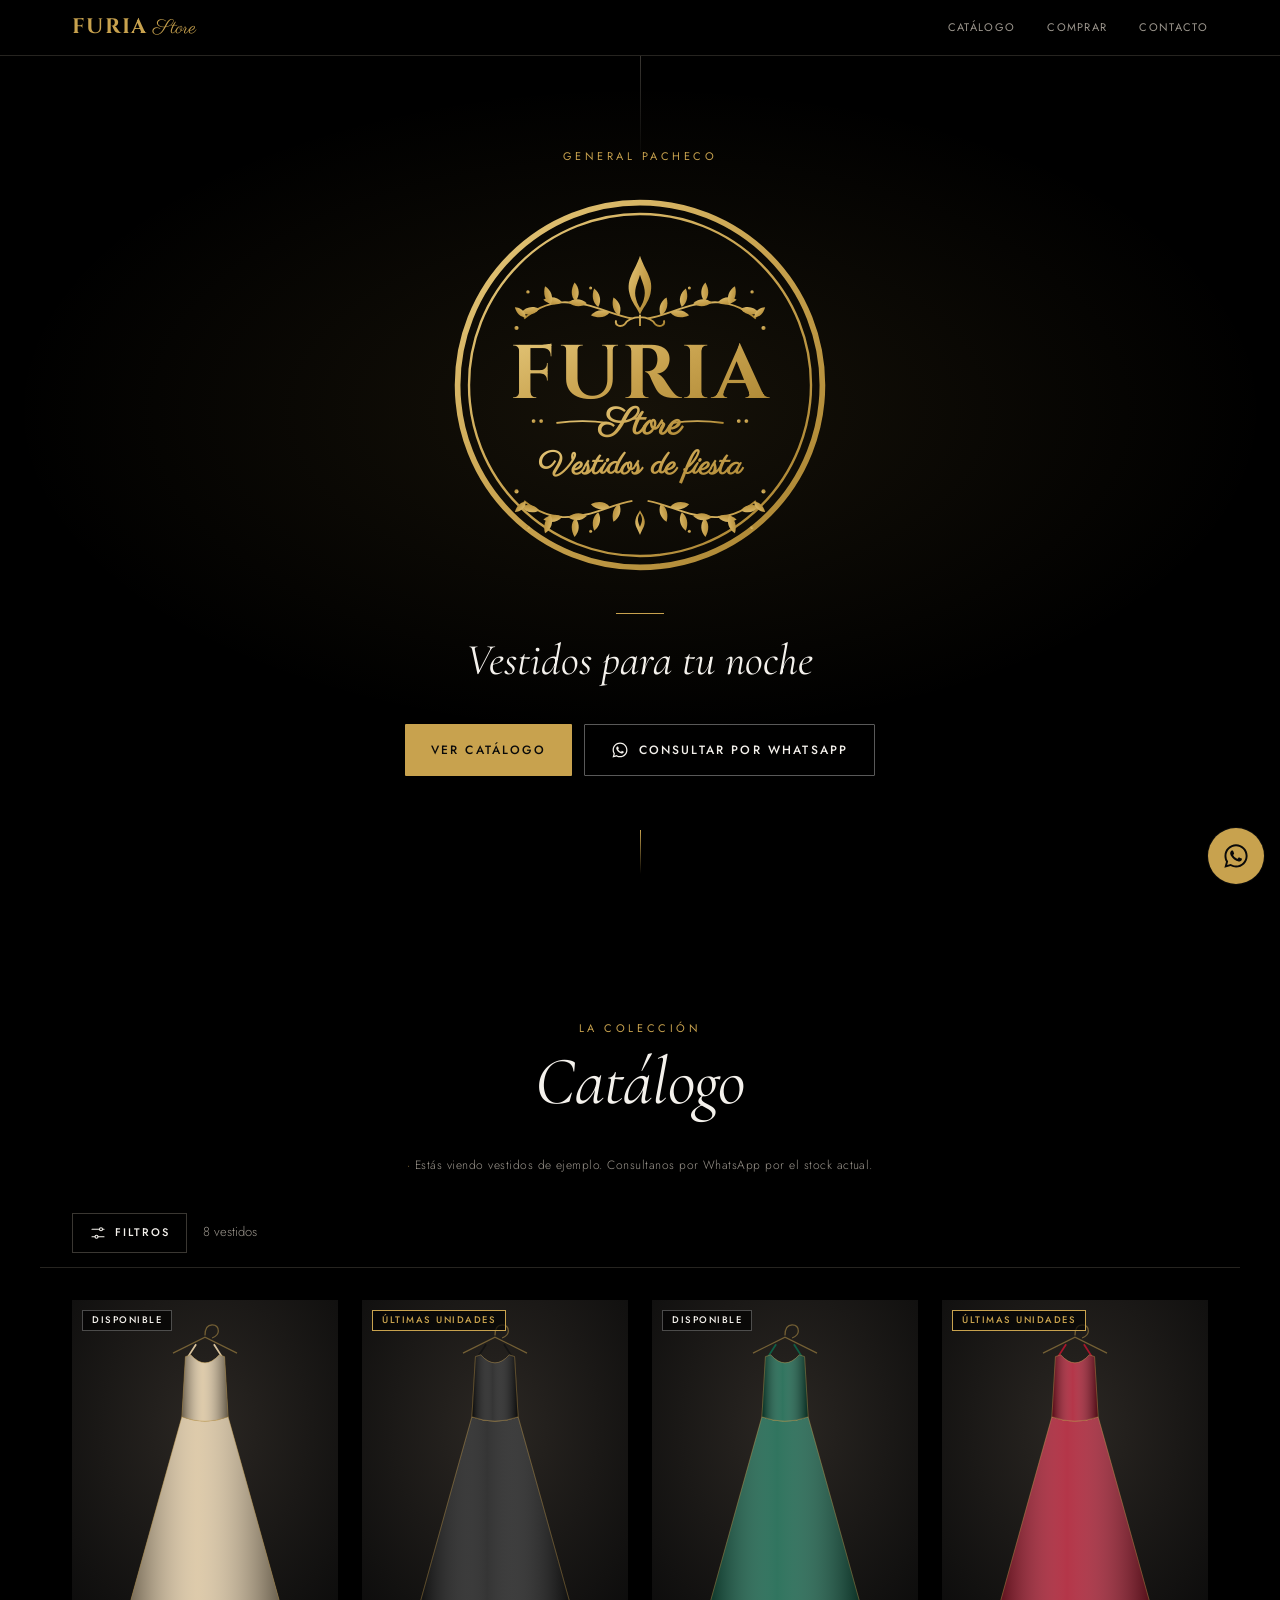
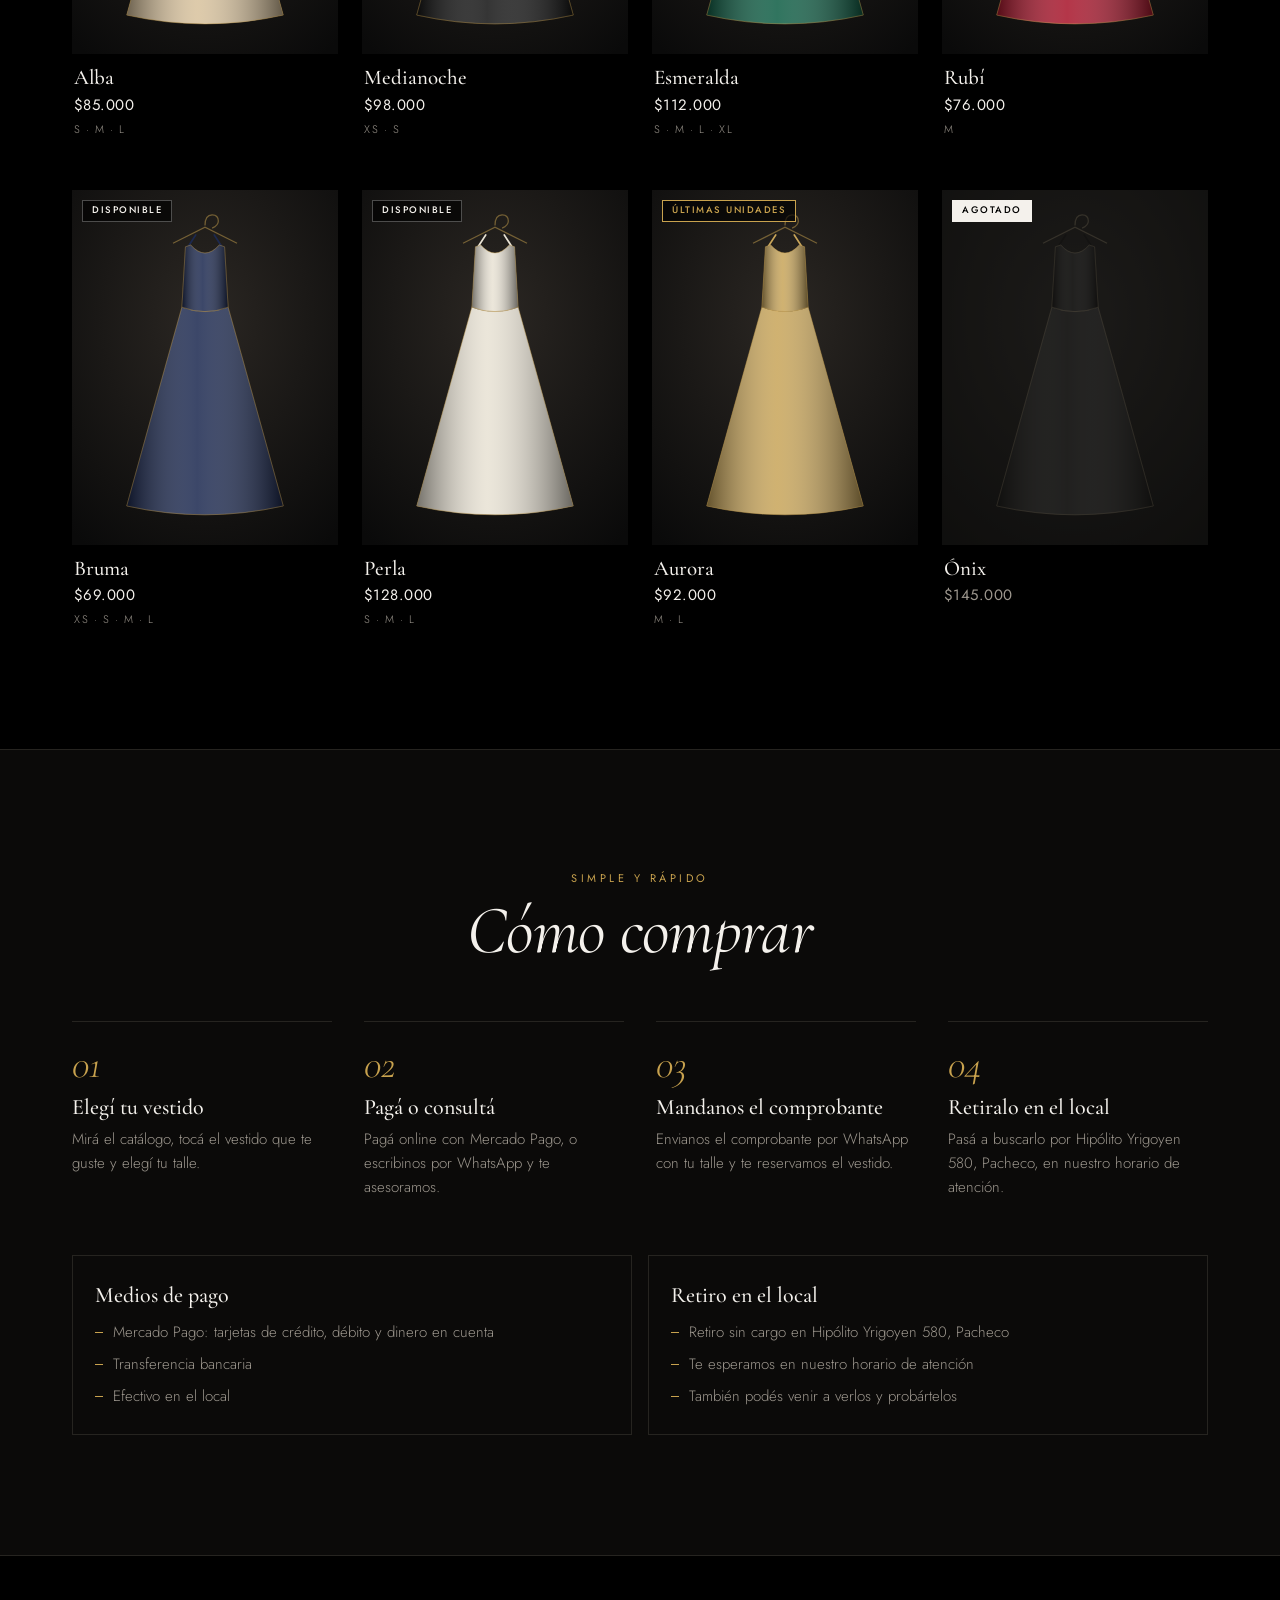
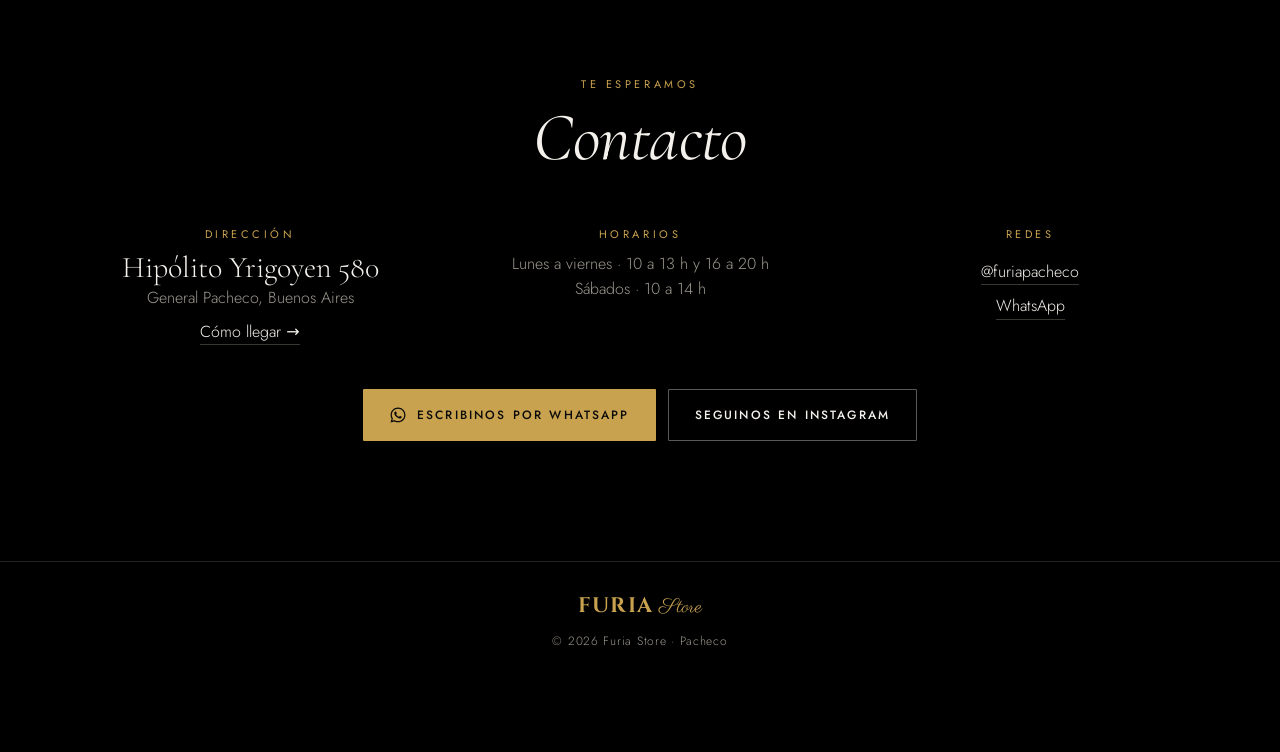
<file: index.html>
<!doctype html>
<html lang="es-AR">
<head>
  <meta charset="utf-8">
  <meta name="viewport" content="width=device-width, initial-scale=1, viewport-fit=cover">
  <title>Furia Store · Vestidos de fiesta en Pacheco</title>
  <meta name="description" content="Furia Store: vestidos de fiesta elegantes en General Pacheco. Hipólito Yrigoyen 580. Comprá online con Mercado Pago o consultanos por WhatsApp.">
  <meta name="theme-color" content="#000000">
  <meta property="og:title" content="Furia Store · Vestidos para tu noche">
  <meta property="og:description" content="Vestidos de fiesta elegantes en Pacheco. Mirá el catálogo con precios y stock actualizado.">
  <meta property="og:type" content="website">
  <link rel="icon" href="data:image/svg+xml,%3Csvg xmlns='http://www.w3.org/2000/svg' viewBox='0 0 64 64'%3E%3Crect width='64' height='64' fill='%23000'/%3E%3Ccircle cx='32' cy='32' r='27' fill='none' stroke='%23c8a24e' stroke-width='3'/%3E%3Ctext x='32' y='44' font-family='Georgia,serif' font-weight='700' font-size='34' fill='%23c8a24e' text-anchor='middle'%3EF%3C/text%3E%3C/svg%3E">
  <link rel="preconnect" href="https://fonts.googleapis.com">
  <link rel="preconnect" href="https://fonts.gstatic.com" crossorigin>
  <link href="https://fonts.googleapis.com/css2?family=Cinzel:wght@600;700&family=Parisienne&family=Cormorant+Garamond:ital,wght@0,400;0,500;1,400;1,500&family=Jost:wght@300;400;500&display=swap" rel="stylesheet">
  <link rel="stylesheet" href="css/styles.css">
</head>
<body>

  <!-- ===== Barra superior ===== -->
  <header class="topbar">
    <div class="container topbar-inner">
      <a href="#inicio" class="brand" aria-label="Furia Store, inicio">
        <span class="brand-furia">FURIA</span><span class="brand-store">Store</span>
      </a>
      <nav class="nav" aria-label="Secciones">
        <a href="#catalogo">Catálogo</a>
        <a href="#como-comprar">Comprar</a>
        <a href="#contacto">Contacto</a>
      </nav>
    </div>
  </header>

  <main>
    <!-- ===== 1. Inicio ===== -->
    <section id="inicio" class="hero">
      <div class="hero-inner">
        <p class="eyebrow">General Pacheco</p>
        <!-- Logo (emblema dorado) dibujado en SVG. Si tenés el logo en archivo
             (PNG o SVG con fondo transparente), subilo como logo.png y reemplazá
             este bloque por: <h1><img src="logo.png" alt="Furia Store" class="emblem"></h1> -->
        <h1 class="emblem-wrap">
          <svg class="emblem" viewBox="0 0 400 400" role="img" aria-label="Furia Store, vestidos de fiesta">
            <defs>
              <linearGradient id="gold" x1="0" y1="0" x2="1" y2="1">
                <stop offset="0" stop-color="#e6c97c"/>
                <stop offset=".5" stop-color="#c8a24e"/>
                <stop offset="1" stop-color="#a8822f"/>
              </linearGradient>
              <path id="leaf" d="M0 0 C4 -7 12 -9 19 -6 C14 0 7 3 0 0 Z"/>
              <path id="flame" d="M200 64 C195 80 185 88 189 104 C191 113 197 119 200 126 C203 119 209 113 211 104 C215 88 205 80 200 64 Z M200 84 C197 94 193 100 196 110 C197 114 199 117 200 119 C201 117 203 114 204 110 C207 100 203 94 200 84 Z"/>
              <g id="sprig">
                <path d="M208 130 C232 126 252 112 282 113 C300 114 312 122 322 130" fill="none" stroke="url(#gold)" stroke-width="2"/>
                <use href="#leaf" transform="translate(222 127) rotate(-55)"/>
                <use href="#leaf" transform="translate(232 124) rotate(25)"/>
                <use href="#leaf" transform="translate(244 118) rotate(-60)"/>
                <use href="#leaf" transform="translate(256 114) rotate(15)"/>
                <use href="#leaf" transform="translate(268 112) rotate(-70)"/>
                <use href="#leaf" transform="translate(282 113) rotate(10)"/>
                <use href="#leaf" transform="translate(294 115) rotate(-55)"/>
                <use href="#leaf" transform="translate(306 120) rotate(30)"/>
                <use href="#leaf" transform="translate(320 129) rotate(-25) scale(.8)"/>
                <circle cx="330" cy="140" r="2.2"/><circle cx="318" cy="102" r="1.8"/><circle cx="252" cy="98" r="1.6"/>
              </g>
            </defs>
            <g fill="url(#gold)">
              <circle cx="200" cy="200" r="192" fill="none" stroke="url(#gold)" stroke-width="6"/>
              <circle cx="200" cy="200" r="180" fill="none" stroke="url(#gold)" stroke-width="2.5"/>
              <!-- adorno superior -->
              <use href="#flame" fill-rule="evenodd"/>
              <path d="M184 136 C190 126 210 126 216 136 M184 136 c-5 4 -11 1 -9 -4 M216 136 c5 4 11 1 9 -4 M200 126 V138" fill="none" stroke="url(#gold)" stroke-width="2"/>
              <use href="#sprig"/>
              <use href="#sprig" transform="translate(400 0) scale(-1 1)"/>
              <!-- texto -->
              <text class="emblem-furia" x="200" y="214" text-anchor="middle">FURIA</text>
              <path d="M112 240 Q140 236 166 240 M234 240 Q260 236 288 240" fill="none" stroke="url(#gold)" stroke-width="2"/>
              <text class="emblem-store" x="200" y="252" text-anchor="middle">Store</text>
              <text class="emblem-sub" x="200" y="294" text-anchor="middle">Vestidos de fiesta</text>
              <circle cx="88" cy="238" r="2"/><circle cx="96" cy="238" r="2"/><circle cx="304" cy="238" r="2"/><circle cx="312" cy="238" r="2"/>
              <!-- adorno inferior -->
              <use href="#sprig" transform="translate(0 452) scale(1 -1)"/>
              <use href="#sprig" transform="translate(400 452) scale(-1 -1)"/>
              <use href="#flame" fill-rule="evenodd" transform="translate(200 358) scale(.42 -.42) translate(-200 -64)"/>
            </g>
          </svg>
        </h1>
        <span class="hero-rule" aria-hidden="true"></span>
        <p class="tagline">Vestidos para tu noche</p>
        <div class="hero-actions">
          <a href="#catalogo" class="btn btn-accent">Ver catálogo</a>
          <a data-wa class="btn btn-ghost">
            <svg class="ico" viewBox="0 0 24 24" aria-hidden="true"><use href="#ico-wa"/></svg>
            Consultar por WhatsApp
          </a>
        </div>
      </div>
      <a href="#catalogo" class="hero-scroll" aria-label="Bajar al catálogo"></a>
    </section>

    <!-- ===== 2. Catálogo ===== -->
    <section id="catalogo" class="section">
      <div class="container">
        <header class="section-head">
          <p class="eyebrow">La colección</p>
          <h2>Catálogo</h2>
        </header>

        <p id="notice" class="notice" hidden></p>

        <div class="toolbar">
          <button id="filtersOpen" class="toolbar-btn" type="button" aria-haspopup="dialog">
            <svg class="ico" viewBox="0 0 24 24" aria-hidden="true"><path d="M4 7h10M18 7h2M4 17h4M12 17h8" /><circle cx="16" cy="7" r="2"/><circle cx="10" cy="17" r="2"/></svg>
            Filtros <span id="filtersBadge" class="toolbar-badge" hidden></span>
          </button>
          <span id="resultCount" class="toolbar-count" aria-live="polite"></span>
          <button id="filtersClearInline" class="toolbar-clear" type="button" hidden>Limpiar</button>
        </div>

        <div id="grid" class="grid" aria-busy="true">
          <div class="card card--skeleton"></div><div class="card card--skeleton"></div>
          <div class="card card--skeleton"></div><div class="card card--skeleton"></div>
        </div>
        <div id="empty" class="empty" hidden></div>
      </div>
    </section>

    <!-- ===== 3. Cómo comprar ===== -->
    <section id="como-comprar" class="section section--alt">
      <div class="container">
        <header class="section-head">
          <p class="eyebrow">Simple y rápido</p>
          <h2>Cómo comprar</h2>
        </header>

        <ol class="steps">
          <li>
            <span class="step-num">01</span>
            <h3>Elegí tu vestido</h3>
            <p>Mirá el catálogo, tocá el vestido que te guste y elegí tu talle.</p>
          </li>
          <li>
            <span class="step-num">02</span>
            <h3>Pagá o consultá</h3>
            <p>Pagá online con Mercado Pago, o escribinos por WhatsApp y te asesoramos.</p>
          </li>
          <li>
            <span class="step-num">03</span>
            <h3>Mandanos el comprobante</h3>
            <p>Envianos el comprobante por WhatsApp con tu talle y te reservamos el vestido.</p>
          </li>
          <li>
            <span class="step-num">04</span>
            <h3>Retiralo en el local</h3>
            <p>Pasá a buscarlo por Hipólito Yrigoyen 580, Pacheco, en nuestro horario de atención.</p>
          </li>
        </ol>

        <div class="info-grid">
          <div class="info-card">
            <h3>Medios de pago</h3>
            <ul>
              <li>Mercado Pago: tarjetas de crédito, débito y dinero en cuenta</li>
              <li>Transferencia bancaria</li>
              <li>Efectivo en el local</li>
            </ul>
          </div>
          <div class="info-card">
            <h3>Retiro en el local</h3>
            <ul>
              <li>Retiro sin cargo en Hipólito Yrigoyen 580, Pacheco</li>
              <li>Te esperamos en nuestro horario de atención</li>
              <li>También podés venir a verlos y probártelos</li>
            </ul>
          </div>
        </div>
      </div>
    </section>

    <!-- ===== 4. Contacto ===== -->
    <section id="contacto" class="section">
      <div class="container contact">
        <header class="section-head">
          <p class="eyebrow">Te esperamos</p>
          <h2>Contacto</h2>
        </header>

        <div class="contact-grid">
          <div class="contact-item">
            <h3>Dirección</h3>
            <p class="contact-big">Hipólito Yrigoyen 580</p>
            <p>General Pacheco, Buenos Aires</p>
            <a class="link" target="_blank" rel="noopener"
               href="https://www.google.com/maps/search/?api=1&query=Hip%C3%B3lito+Yrigoyen+580+General+Pacheco">Cómo llegar →</a>
          </div>
          <div class="contact-item">
            <h3>Horarios</h3>
            <!-- Cambiá los horarios acá -->
            <p>Lunes a viernes · 10 a 13 h y 16 a 20 h</p>
            <p>Sábados · 10 a 14 h</p>
          </div>
          <div class="contact-item">
            <h3>Redes</h3>
            <p><a class="link" data-ig target="_blank" rel="noopener"><span data-ig-text></span></a></p>
            <p><a class="link" data-wa>WhatsApp</a></p>
          </div>
        </div>

        <div class="contact-actions">
          <a data-wa class="btn btn-accent">
            <svg class="ico" viewBox="0 0 24 24" aria-hidden="true"><use href="#ico-wa"/></svg>
            Escribinos por WhatsApp
          </a>
          <a data-ig class="btn btn-ghost" target="_blank" rel="noopener">Seguinos en Instagram</a>
        </div>
      </div>
    </section>
  </main>

  <footer class="footer">
    <div class="container footer-inner">
      <span class="brand" aria-hidden="true">
        <span class="brand-furia">FURIA</span><span class="brand-store">Store</span>
      </span>
      <p>© <span id="year"></span> Furia Store · Pacheco</p>
    </div>
  </footer>

  <!-- Botón flotante de WhatsApp -->
  <a data-wa class="wa-float" aria-label="Consultar por WhatsApp">
    <svg viewBox="0 0 24 24" aria-hidden="true"><use href="#ico-wa"/></svg>
  </a>

  <!-- Detalle del vestido -->
  <dialog id="detail" class="detail" aria-label="Detalle del vestido">
    <button class="detail-close" type="button" aria-label="Cerrar">
      <svg viewBox="0 0 24 24" aria-hidden="true"><path d="M6 6l12 12M18 6L6 18"/></svg>
    </button>
    <div class="detail-scroll" id="detailBody"></div>
  </dialog>

  <!-- Panel de filtros -->
  <dialog id="filters" class="sheet" aria-labelledby="filtersTitle">
    <div class="sheet-head">
      <h2 id="filtersTitle">Filtros</h2>
      <button class="sheet-x" type="button" data-close aria-label="Cerrar filtros">
        <svg viewBox="0 0 24 24" aria-hidden="true"><path d="M6 6l12 12M18 6L6 18"/></svg>
      </button>
    </div>
    <div class="sheet-body">
      <fieldset class="fgroup" id="fTallesGrupo">
        <legend>Talle</legend>
        <div id="fTalles" class="chips"></div>
      </fieldset>
      <fieldset class="fgroup">
        <legend>Color</legend>
        <div id="fColores" class="chips"></div>
      </fieldset>
      <fieldset class="fgroup">
        <legend>Precio</legend>
        <div class="price-range">
          <label><span>Desde</span><input id="fMin" type="number" inputmode="numeric" min="0" step="1000" placeholder="$"></label>
          <span class="price-sep">—</span>
          <label><span>Hasta</span><input id="fMax" type="number" inputmode="numeric" min="0" step="1000" placeholder="$"></label>
        </div>
      </fieldset>
    </div>
    <div class="sheet-foot">
      <button id="filtersClear" class="btn btn-ghost" type="button">Limpiar</button>
      <button id="filtersApply" class="btn btn-accent" type="button" data-close>Ver vestidos</button>
    </div>
  </dialog>

  <!-- Íconos -->
  <svg width="0" height="0" style="position:absolute" aria-hidden="true">
    <symbol id="ico-wa" viewBox="0 0 24 24">
      <path fill="currentColor" stroke="none" d="M12.04 2C6.58 2 2.13 6.45 2.13 11.91c0 1.75.46 3.45 1.32 4.95L2.05 22l5.25-1.38a9.9 9.9 0 0 0 4.74 1.21c5.46 0 9.91-4.45 9.91-9.91C21.95 6.45 17.5 2 12.04 2Zm0 18.15c-1.48 0-2.93-.4-4.2-1.15l-.3-.18-3.12.82.83-3.04-.2-.31a8.2 8.2 0 0 1-1.26-4.38c0-4.54 3.7-8.24 8.25-8.24 4.54 0 8.24 3.7 8.24 8.24 0 4.55-3.7 8.24-8.24 8.24Zm4.52-6.16c-.25-.12-1.47-.72-1.69-.81-.23-.08-.39-.12-.56.13-.16.25-.64.81-.79.97-.14.17-.29.19-.54.06-.25-.12-1.05-.39-1.99-1.23-.74-.66-1.23-1.47-1.38-1.72-.14-.25-.01-.38.11-.51.11-.11.25-.29.37-.43.13-.15.17-.25.25-.42.08-.17.04-.31-.02-.43-.06-.13-.56-1.34-.76-1.84-.2-.48-.41-.42-.56-.43h-.48c-.17 0-.43.06-.66.31-.22.25-.86.85-.86 2.07 0 1.22.89 2.4 1.01 2.56.12.17 1.75 2.67 4.23 3.74.59.26 1.05.41 1.41.52.59.19 1.13.16 1.56.1.48-.07 1.47-.6 1.67-1.18.21-.58.21-1.07.14-1.18-.06-.1-.22-.16-.47-.28Z"/>
    </symbol>
  </svg>

  <script src="js/app.js"></script>
</body>
</html>
</file>
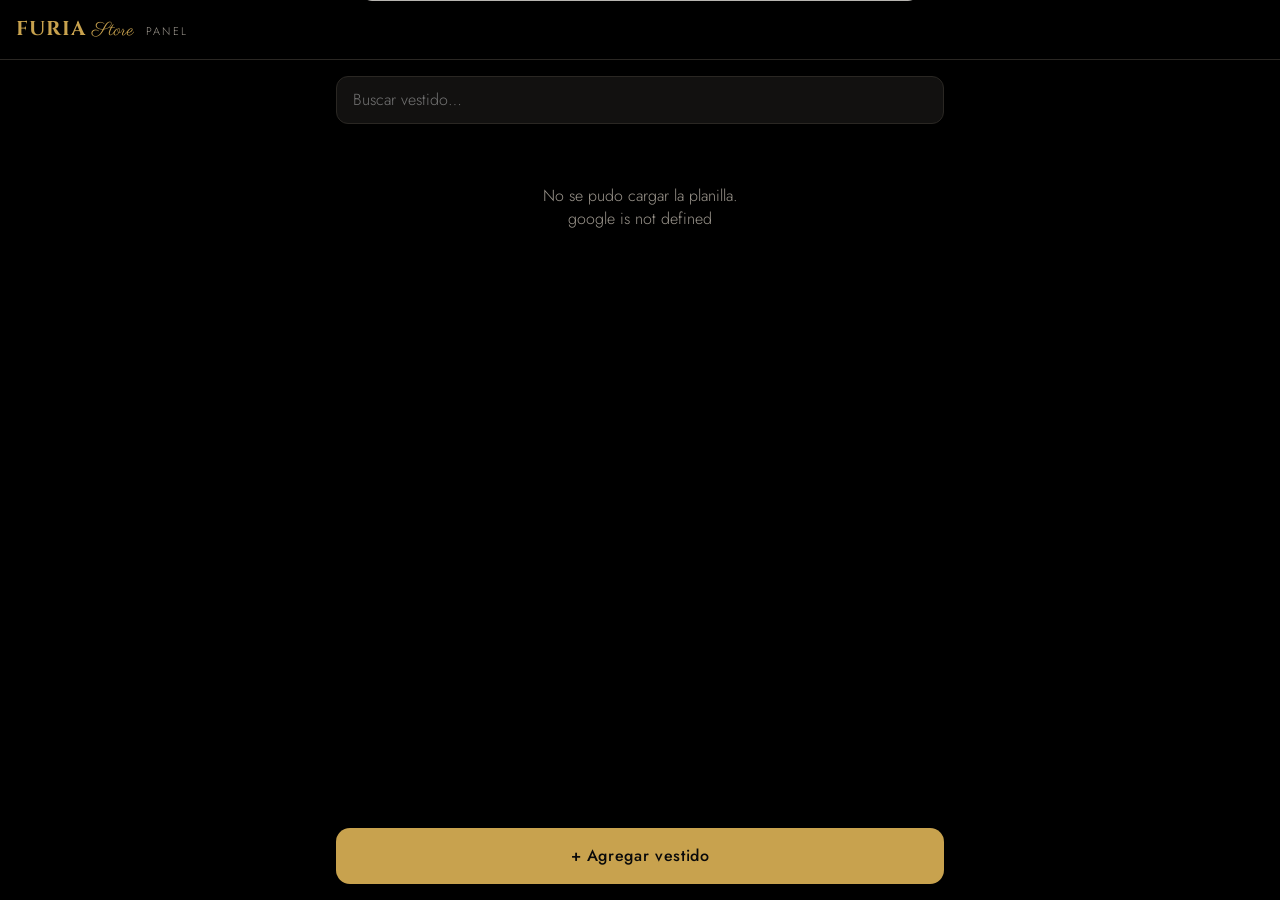
<file: panel/Panel.html>
<!doctype html>
<html lang="es-AR">
<head>
  <base target="_top">
  <meta charset="utf-8">
  <link rel="preconnect" href="https://fonts.googleapis.com">
  <link rel="preconnect" href="https://fonts.gstatic.com" crossorigin>
  <link href="https://fonts.googleapis.com/css2?family=Cinzel:wght@700&family=Parisienne&family=Jost:wght@300;400;500&display=swap" rel="stylesheet">
  <style>
    :root {
      --bg: #000; --surface: #121110; --surface-2: #1b1917;
      --line: #2a2723; --line-strong: #3d3933;
      --text: #f4f1ec; --muted: #9d978e;
      --accent: #c8a24e; --danger: #e0786b; --ok: #8fc79a;
    }
    * { box-sizing: border-box; margin: 0; padding: 0; -webkit-tap-highlight-color: transparent; }
    [hidden] { display: none !important; }
    html, body { background: var(--bg); color: var(--text); }
    body { font-family: "Jost", system-ui, sans-serif; font-weight: 300; font-size: 16px; line-height: 1.45; padding-bottom: 96px; }
    button, input { font: inherit; color: inherit; }
    button { background: none; border: 0; cursor: pointer; }
    img { display: block; }

    /* barra superior */
    .top {
      position: sticky; top: 0; z-index: 10;
      display: flex; align-items: center; justify-content: space-between; gap: 12px;
      padding: 14px 16px; background: rgba(0,0,0,.92); border-bottom: 1px solid var(--line);
      backdrop-filter: blur(10px);
    }
    .brand { color: var(--accent); display: flex; align-items: baseline; gap: 6px; }
    .brand b { font-family: "Cinzel", serif; font-size: 20px; letter-spacing: .05em; }
    .brand i { font-family: "Parisienne", cursive; font-style: normal; font-size: 19px; }
    .brand small { font-size: 11px; letter-spacing: .2em; text-transform: uppercase; color: var(--muted); margin-left: 6px; }
    .top a { font-size: 13px; color: var(--muted); text-decoration: none; border-bottom: 1px solid var(--line-strong); }

    .wrap { max-width: 640px; margin: 0 auto; padding: 16px; }
    .search {
      width: 100%; min-height: 48px; padding: 0 16px;
      background: var(--surface); border: 1px solid var(--line); border-radius: 12px; font-size: 16px;
    }
    .search:focus { outline: none; border-color: var(--accent); }
    .summary { font-size: 13px; color: var(--muted); margin: 12px 2px; }

    /* lista */
    .list { display: grid; gap: 10px; }
    .item {
      display: grid; grid-template-columns: 76px 1fr; gap: 12px;
      padding: 10px; background: var(--surface); border: 1px solid var(--line); border-radius: 14px;
    }
    .item.oculto { opacity: .55; }
    .thumb { width: 76px; height: 100px; border-radius: 9px; object-fit: cover; background: var(--surface-2); }
    .thumb.vacia { display: grid; place-items: center; color: var(--muted); font-size: 11px; text-align: center; }
    .item-main { min-width: 0; display: flex; flex-direction: column; gap: 6px; }
    .item-head { display: flex; justify-content: space-between; gap: 8px; align-items: start; }
    .item-name { font-size: 18px; font-weight: 400; line-height: 1.2; overflow: hidden; text-overflow: ellipsis; }
    .item-price { color: var(--accent); font-weight: 400; }
    .edit { flex: none; font-size: 13px; padding: 6px 12px; border: 1px solid var(--line-strong); border-radius: 999px; }
    .item-row { display: flex; justify-content: space-between; align-items: center; gap: 8px; margin-top: auto; }

    .stepper { display: inline-flex; align-items: center; border: 1px solid var(--line-strong); border-radius: 999px; }
    .stepper button { width: 40px; height: 38px; font-size: 20px; line-height: 1; }
    .stepper output { min-width: 28px; text-align: center; font-weight: 500; }
    .stock-label { font-size: 11px; color: var(--muted); display: block; margin-bottom: 2px; letter-spacing: .06em; }
    .estado { font-size: 11px; letter-spacing: .08em; text-transform: uppercase; }
    .estado.agotado { color: var(--danger); } .estado.ultimas { color: var(--accent); } .estado.disponible { color: var(--ok); }

    /* interruptor */
    .switch { display: inline-flex; align-items: center; gap: 8px; font-size: 13px; color: var(--muted); }
    .switch input { appearance: none; width: 44px; height: 26px; border-radius: 999px; background: var(--line-strong); position: relative; cursor: pointer; transition: background .2s; }
    .switch input::after { content: ""; position: absolute; top: 3px; left: 3px; width: 20px; height: 20px; border-radius: 50%; background: #fff; transition: transform .2s; }
    .switch input:checked { background: var(--accent); }
    .switch input:checked::after { transform: translateX(18px); }

    /* botón principal flotante */
    .fab {
      position: fixed; left: 16px; right: 16px; bottom: calc(16px + env(safe-area-inset-bottom)); z-index: 20;
      max-width: 608px; margin: 0 auto;
      min-height: 56px; border-radius: 14px; background: var(--accent); color: #0a0a0a;
      font-weight: 500; font-size: 16px; letter-spacing: .04em;
      box-shadow: 0 10px 30px rgba(0,0,0,.6);
    }

    .empty, .loading { text-align: center; color: var(--muted); padding: 48px 16px; }

    /* formulario (pantalla completa) */
    .form-screen { position: fixed; inset: 0; z-index: 30; background: var(--bg); overflow-y: auto; padding-bottom: 110px; }
    .form-top { position: sticky; top: 0; z-index: 2; display: flex; align-items: center; gap: 8px; padding: 10px 8px; background: rgba(0,0,0,.94); border-bottom: 1px solid var(--line); }
    .back { width: 44px; height: 44px; font-size: 26px; line-height: 1; }
    .form-top h2 { font-weight: 400; font-size: 19px; }
    .field { margin-bottom: 22px; }
    .field > label, .field > .label { display: block; font-size: 13px; letter-spacing: .06em; color: var(--muted); margin-bottom: 8px; }
    .field .hint { font-size: 12px; color: var(--muted); margin-top: 6px; }
    .input {
      width: 100%; min-height: 52px; padding: 0 14px;
      background: var(--surface); border: 1px solid var(--line-strong); border-radius: 12px; font-size: 17px;
    }
    .input:focus { outline: none; border-color: var(--accent); }
    .money { position: relative; }
    .money span { position: absolute; left: 14px; top: 50%; transform: translateY(-50%); color: var(--muted); }
    .money .input { padding-left: 30px; }

    .photos { display: grid; grid-template-columns: repeat(3, 1fr); gap: 10px; }
    .slot {
      position: relative; aspect-ratio: 3 / 4; border-radius: 12px; overflow: hidden;
      border: 1px dashed var(--line-strong); background: var(--surface);
      display: grid; place-items: center; text-align: center; color: var(--muted); font-size: 12px;
    }
    .slot img { position: absolute; inset: 0; width: 100%; height: 100%; object-fit: cover; }
    .slot .plus { font-size: 28px; line-height: 1; color: var(--accent); display: block; margin-bottom: 4px; }
    .slot .x {
      position: absolute; top: 6px; right: 6px; z-index: 2; width: 30px; height: 30px; border-radius: 50%;
      background: rgba(0,0,0,.7); color: #fff; font-size: 18px; line-height: 1;
    }
    .slot .tag { position: absolute; left: 6px; bottom: 6px; z-index: 2; font-size: 10px; letter-spacing: .08em; text-transform: uppercase; background: rgba(0,0,0,.7); color: var(--accent); padding: 3px 6px; border-radius: 6px; }

    .chips { display: flex; flex-wrap: wrap; gap: 8px; }
    .chip { min-height: 40px; padding: 0 14px; border: 1px solid var(--line-strong); border-radius: 999px; font-size: 14px; display: inline-flex; align-items: center; gap: 8px; }
    .chip[aria-pressed="true"] { background: var(--text); border-color: var(--text); color: #000; }
    .chip .dot { width: 12px; height: 12px; border-radius: 50%; box-shadow: inset 0 0 0 1px rgba(255,255,255,.3); }
    .add-color { display: flex; gap: 8px; margin-top: 10px; }
    .add-color .input { min-height: 44px; font-size: 15px; }
    .add-color button { flex: none; padding: 0 16px; border: 1px solid var(--line-strong); border-radius: 12px; }

    .big-stepper { display: flex; align-items: center; gap: 0; border: 1px solid var(--line-strong); border-radius: 12px; width: max-content; }
    .big-stepper button { width: 56px; height: 52px; font-size: 24px; }
    .big-stepper input { width: 64px; height: 52px; text-align: center; background: transparent; border: 0; font-size: 19px; font-weight: 500; }
    .big-stepper input:focus { outline: none; }

    .label-row { display: flex; justify-content: space-between; align-items: baseline; gap: 12px; }
    .link-btn { font-size: 13px; color: var(--accent); border-bottom: 1px solid currentColor; padding: 0; margin-bottom: 8px; }
    .chip .quitar { display: none; margin-left: 2px; width: 22px; height: 22px; border-radius: 50%; background: rgba(224,120,107,.18); color: var(--danger); font-size: 15px; line-height: 22px; text-align: center; }
    .editando-colores .chip .quitar { display: inline-block; }
    .editando-colores .chip { border-style: dashed; }
    .color-nuevo { margin-top: 18px; padding: 14px; background: var(--surface); border: 1px solid var(--line); border-radius: 12px; }
    .color-nuevo .label { margin-bottom: 10px; }
    .paleta { display: grid; grid-template-columns: repeat(auto-fill, minmax(34px, 1fr)); gap: 8px; }
    .paleta button { aspect-ratio: 1; border-radius: 50%; box-shadow: inset 0 0 0 1px rgba(255,255,255,.25); }
    .paleta button[aria-pressed="true"] { outline: 2px solid var(--text); outline-offset: 2px; }
    .picker { position: relative; flex: none; width: 44px; height: 44px; border-radius: 12px; overflow: hidden; cursor: pointer; border: 1px solid var(--line-strong); }
    .picker input { position: absolute; inset: 0; opacity: 0; width: 100%; height: 100%; cursor: pointer; }
    .picker .muestra { position: absolute; inset: 6px; border-radius: 8px; pointer-events: none; }

    .talle-rows { display: grid; gap: 8px; margin-top: 14px; }
    .talle-row { display: flex; align-items: center; justify-content: space-between; gap: 12px; padding: 8px 8px 8px 16px; background: var(--surface); border: 1px solid var(--line); border-radius: 12px; }
    .talle-row b { font-weight: 500; font-size: 17px; min-width: 48px; }
    .talle-row small { color: var(--muted); font-size: 12px; flex: 1; }
    .talle-row .stepper button { width: 44px; height: 42px; }
    .talle-row.cero small { color: var(--danger); }
    .talles-resumen { display: block; font-size: 13px; color: var(--text); margin-top: 2px; letter-spacing: .02em; }
    .talles-resumen .cero { color: var(--muted); text-decoration: line-through; }

    .row-between { display: flex; justify-content: space-between; align-items: center; gap: 12px; padding: 14px; background: var(--surface); border: 1px solid var(--line); border-radius: 12px; }
    .row-between p { font-size: 15px; }
    .row-between small { display: block; color: var(--muted); font-size: 12px; }

    .danger { width: 100%; min-height: 48px; margin-top: 8px; color: var(--danger); border: 1px solid rgba(224,120,107,.4); border-radius: 12px; }
    .save-bar { position: fixed; left: 0; right: 0; bottom: 0; z-index: 31; padding: 12px 16px calc(12px + env(safe-area-inset-bottom)); background: rgba(0,0,0,.94); border-top: 1px solid var(--line); }
    .save-bar .fab { position: static; width: 100%; box-shadow: none; display: block; }
    .fab:disabled { opacity: .6; }

    /* avisos */
    .toast {
      position: fixed; left: 16px; right: 16px; top: calc(12px + env(safe-area-inset-top)); z-index: 50;
      max-width: 560px; margin: 0 auto; padding: 14px 16px; border-radius: 12px;
      background: #f4f1ec; color: #111; font-size: 15px; box-shadow: 0 10px 30px rgba(0,0,0,.5);
      transform: translateY(-140%); transition: transform .3s;
    }
    .toast.show { transform: none; }
    .toast.error { background: #3a1714; color: #ffd9d3; }
  </style>
</head>
<body>

  <header class="top">
    <div class="brand"><b>FURIA</b><i>Store</i><small>Panel</small></div>
    <a id="verSitio" target="_blank" rel="noopener" hidden>Ver la página ↗</a>
  </header>

  <main class="wrap">
    <input id="buscar" class="search" type="search" placeholder="Buscar vestido…" autocomplete="off">
    <p id="resumen" class="summary"></p>
    <div id="lista" class="list"><p class="loading">Cargando vestidos…</p></div>
  </main>

  <button id="nuevo" class="fab" type="button">+ Agregar vestido</button>

  <!-- Formulario de carga / edición -->
  <section id="form" class="form-screen" hidden>
    <div class="form-top">
      <button class="back" type="button" data-cerrar aria-label="Volver">‹</button>
      <h2 id="formTitulo">Nuevo vestido</h2>
    </div>
    <div class="wrap">
      <div class="field">
        <span class="label">Fotos (hasta 3, la primera es la principal)</span>
        <div id="fotos" class="photos"></div>
        <input id="archivo" type="file" accept="image/*" hidden>
      </div>

      <div class="field">
        <label for="fNombre">Nombre del vestido</label>
        <input id="fNombre" class="input" type="text" autocomplete="off" placeholder="Ej: Luna">
      </div>

      <div class="field">
        <label for="fPrecio">Precio</label>
        <div class="money"><span>$</span><input id="fPrecio" class="input" type="text" inputmode="numeric" placeholder="85.000"></div>
      </div>

      <div class="field">
        <div class="label-row">
          <span class="label">Colores (tocá todos los que tenga)</span>
          <button id="editarColores" class="link-btn" type="button">Quitar colores</button>
        </div>
        <div id="colores" class="chips"></div>
        <p id="coloresHint" class="hint" hidden>Tocá la × para sacar un color de la paleta. Solo se puede si ningún vestido publicado lo usa.</p>

        <div class="color-nuevo">
          <span class="label">Agregar un color nuevo</span>
          <div id="paleta" class="paleta"></div>
          <div class="add-color">
            <label class="picker" title="Elegir otro tono">
              <input id="colorPicker" type="color" value="#c8a24e" aria-label="Elegir otro tono">
              <span id="colorMuestra" class="muestra"></span>
            </label>
            <input id="otroColor" class="input" type="text" placeholder="Nombre (ej: Verde agua)" autocomplete="off">
            <button id="agregarColor" type="button">Agregar</button>
          </div>
        </div>
      </div>

      <div class="field">
        <span class="label">Talles (tocá los que tenés)</span>
        <div id="talles" class="chips"></div>
        <div class="add-color">
          <input id="otroTalle" class="input" type="text" placeholder="Otro talle (ej: 38)" autocomplete="off">
          <button id="agregarTalle" type="button">Agregar</button>
        </div>
        <div id="tallesStock" class="talle-rows"></div>
        <p id="tallesTotal" class="hint"></p>
      </div>

      <div class="field" id="campoStock">
        <span class="label">Unidades en stock</span>
        <div class="big-stepper">
          <button type="button" data-step="-1" aria-label="Restar">−</button>
          <input id="fStock" type="number" inputmode="numeric" min="0" value="1">
          <button type="button" data-step="1" aria-label="Sumar">+</button>
        </div>
        <p class="hint">0 = Agotado · 1 o 2 = Últimas unidades</p>
      </div>

      <div class="field">
        <label for="fMp">Link de pago de Mercado Pago (opcional)</label>
        <input id="fMp" class="input" type="url" inputmode="url" placeholder="https://mpago.la/…" autocomplete="off">
        <p class="hint">Si lo dejás vacío, en la página aparece "Consultar por WhatsApp".</p>
      </div>

      <div class="field">
        <div class="row-between">
          <p>Mostrar en la página<small>Apagalo para ocultarlo sin borrarlo</small></p>
          <label class="switch"><input id="fVisible" type="checkbox" checked></label>
        </div>
      </div>

      <button id="eliminar" class="danger" type="button" hidden>Eliminar vestido</button>
    </div>
    <div class="save-bar"><button id="guardar" class="fab" type="button">Guardar</button></div>
  </section>

  <div id="toast" class="toast" role="status"></div>

<script>
  /* Ojo: Apps Script borra todo lo que sigue a dos barras en el código (también dentro de textos),
     así que los links se escriben con barras escapadas y no se usan comentarios de línea. */
  // Si algo falla, mostrarlo en pantalla en vez de quedar en "Cargando…"
  window.addEventListener("error", e => {
    const l = document.getElementById("lista");
    if (l) l.innerHTML = `<p class="empty">Hubo un error en el panel: ${String(e.message).replace(/</g, "&lt;")}</p>`;
  });

  const COLOR_HEX = [["negro","#141414"],["esmeralda","#0f5e45"],["perla","#e8e2d4"],["blanco","#efebe3"],["champagne","#d8c29d"],["dorado","#c8a55a"],["plateado","#bfc1c6"],["bordo","#5e1624"],["rojo","#a8152b"],["fucsia","#c0246b"],["rosa","#d9a1ad"],["nude","#d4b09a"],["lila","#a68fc6"],["violeta","#5d3d8a"],["verde","#2d5a3d"],["celeste","#9fc3df"],["azul","#1c2950"],["gris","#6f6f72"]];

  const $ = s => document.querySelector(s);
  const state = { vestidos: [], paleta: [], editando: null, fotos: [], colores: new Set(), talles: [], ocupado: false };

  // google.script.run como promesa
  const server = (fn, ...args) => new Promise((ok, fail) =>
    google.script.run.withSuccessHandler(ok).withFailureHandler(fail)[fn](...args));

  /* ---------- utilidades ---------- */
  const norm = s => String(s ?? "").trim().toLowerCase().normalize("NFD").replace(/\p{M}/gu, "");
  const esc = s => String(s ?? "").replace(/[&<>"']/g, c => ({ "&": "&amp;", "<": "&lt;", ">": "&gt;", '"': "&quot;", "'": "&#39;" }[c]));
  const pesos = n => "$" + Number(n || 0).toLocaleString("es-AR");
  const lista = s => String(s ?? "").split(/[,;]/).map(x => x.trim()).filter(Boolean);
  const hex = c => {
    const p = (state.paleta || []).find(x => norm(x.nombre) === norm(c));
    return p ? p.hex : (COLOR_HEX.find(([k]) => norm(c).includes(k)) || [, "#8a857d"])[1];
  };
  const estado = s => { s = Number(s); return s <= 0 ? ["agotado", "Agotado"] : s <= 2 ? ["ultimas", "Últimas unidades"] : ["disponible", "Disponible"]; };
  const visible = v => norm(v) !== "no";

  const TALLES_BASE = ["XS", "S", "M", "L", "XL", "XXL", "Único"];
  const TALLE_ORDEN = ["XXS", "XS", "S", "M", "L", "XL", "XXL", "XXXL", "3XL", "4XL", "UNICO"];
  function talleRank(t) {
    const i = TALLE_ORDEN.indexOf(norm(t).toUpperCase());
    if (i >= 0) return i;
    const n = parseFloat(t);
    return Number.isFinite(n) ? 100 + n : 1000;
  }
  /* "S:2, M:0, L:1" -> [{ talle: "S", stock: 2 }, ...] */
  function tallesDe(texto) {
    return lista(texto).map(x => {
      const [t, n] = x.split(":").map(s => s.trim());
      return { talle: t, stock: Math.max(0, parseInt(n, 10) || 0) };
    }).filter(x => x.talle).sort((a, b) => talleRank(a.talle) - talleRank(b.talle));
  }
  const textoTalles = ts => ts.map(t => `${t.talle}:${t.stock}`).join(", ");

  function miniatura(url) {
    url = String(url || "").trim();
    const m = url.match(/\/d\/([\w-]{15,})/) || url.match(/[?&]id=([\w-]{15,})/);
    return m ? `https:\/\/lh3.googleusercontent.com/d/${m[1]}=w400` : url;
  }

  let toastTimer;
  function aviso(texto, error = false) {
    const t = $("#toast");
    t.textContent = texto;
    t.classList.toggle("error", error);
    t.classList.add("show");
    clearTimeout(toastTimer);
    toastTimer = setTimeout(() => t.classList.remove("show"), error ? 6000 : 3500);
  }
  const mensajeError = e => (e && e.message ? e.message : String(e)).replace(/^Exception:\s*/, "");

  /* ---------- lista ---------- */
  async function cargar() {
    // Si Google no responde (pasa con varias cuentas abiertas o cookies bloqueadas), avisar en vez de quedar "cargando"
    const demora = setTimeout(() => {
      if (state.vestidos.length) return;
      $("#lista").innerHTML = `<p class="empty">No se pudo conectar con la planilla.<br><br>
        Si tenés varias cuentas de Google abiertas, abrí el panel en una ventana de incógnito y entrá solo con la cuenta de la tienda.
        También puede pasar si el navegador bloquea las cookies de terceros: probá desde Chrome o desde el celular.</p>`;
    }, 20000);
    try {
      const datos = await server("cargarPanel");
      clearTimeout(demora);
      state.vestidos = datos.vestidos;
      state.paleta = datos.colores || [];
      if (datos.sitio) { $("#verSitio").href = datos.sitio; $("#verSitio").hidden = false; }
      pintarLista();
    } catch (e) {
      clearTimeout(demora);
      $("#lista").innerHTML = `<p class="empty">No se pudo cargar la planilla.<br>${esc(mensajeError(e))}</p>`;
    }
  }

  function pintarLista() {
    const q = norm($("#buscar").value);
    const vs = state.vestidos.filter(v => !q || norm(v.nombre).includes(q) || norm(v.colores).includes(q));
    const total = state.vestidos.length;
    const ocultos = state.vestidos.filter(v => !visible(v.visible)).length;
    $("#resumen").textContent = `${total} ${total === 1 ? "vestido" : "vestidos"}` + (ocultos ? ` · ${ocultos} oculto${ocultos > 1 ? "s" : ""}` : "");

    if (!vs.length) {
      $("#lista").innerHTML = `<p class="empty">${total ? "No hay vestidos con esa búsqueda." : "Todavía no hay vestidos. Tocá “Agregar vestido” para cargar el primero."}</p>`;
      return;
    }
    $("#lista").innerHTML = vs.map(v => {
      const [cls, txt] = estado(v.stock);
      const foto = miniatura(v.foto1);
      return `
        <article class="item ${visible(v.visible) ? "" : "oculto"}" data-fila="${v.fila}">
          ${foto ? `<img class="thumb" src="${esc(foto)}" alt="" loading="lazy">` : `<div class="thumb vacia">Sin foto</div>`}
          <div class="item-main">
            <div class="item-head">
              <div style="min-width:0">
                <p class="item-name">${esc(v.nombre)}</p>
                <p class="item-price">${pesos(v.precio)}</p>
              </div>
              <button class="edit" type="button" data-editar>Editar</button>
            </div>
            <div class="item-row">
              <div>
                <span class="stock-label">STOCK · <span class="estado ${cls}">${txt}</span></span>
                ${tallesDe(v.talles).length
                  ? `<span class="talles-resumen">${tallesDe(v.talles).map(t => `<span class="${t.stock === 0 ? "cero" : ""}">${esc(t.talle)} ${t.stock}</span>`).join(" · ")}</span>`
                  : `<span class="stepper">
                  <button type="button" data-stock="-1" aria-label="Restar una unidad">−</button>
                  <output>${Number(v.stock) || 0}</output>
                  <button type="button" data-stock="1" aria-label="Sumar una unidad">+</button>
                </span>`}
              </div>
              <label class="switch">${visible(v.visible) ? "Visible" : "Oculto"}<input type="checkbox" data-visible ${visible(v.visible) ? "checked" : ""}></label>
            </div>
          </div>
        </article>`;
    }).join("");
  }

  const vestidoDe = el => state.vestidos.find(v => v.fila === Number(el.closest("[data-fila]").dataset.fila));

  $("#lista").addEventListener("click", async e => {
    const btnStock = e.target.closest("[data-stock]");
    if (btnStock) {
      const v = vestidoDe(btnStock);
      const anterior = Number(v.stock) || 0;
      const nuevo = Math.max(0, anterior + Number(btnStock.dataset.stock));
      if (nuevo === anterior) return;
      v.stock = nuevo; pintarLista();
      try { await server("cambiarStock", v.fila, v.nombre, nuevo); }
      catch (err) { v.stock = anterior; pintarLista(); aviso(mensajeError(err), true); }
      return;
    }
    if (e.target.closest("[data-editar]")) abrirForm(vestidoDe(e.target));
  });

  $("#lista").addEventListener("change", async e => {
    if (!e.target.matches("[data-visible]")) return;
    const v = vestidoDe(e.target);
    const anterior = v.visible;
    v.visible = e.target.checked ? "SI" : "NO"; pintarLista();
    try {
      await server("cambiarVisible", v.fila, v.nombre, e.target.checked);
      aviso(e.target.checked ? `${v.nombre} se muestra en la página` : `${v.nombre} quedó oculto`);
    } catch (err) { v.visible = anterior; pintarLista(); aviso(mensajeError(err), true); }
  });

  $("#buscar").addEventListener("input", pintarLista);

  /* ---------- formulario ---------- */
  function abrirForm(v) {
    state.editando = v || null;
    state.fotos = v ? [v.foto1, v.foto2, v.foto3].filter(Boolean).map(url => ({ url })) : [];
    state.colores = new Set(v ? lista(v.colores) : []);
    $("#formTitulo").textContent = v ? "Editar vestido" : "Nuevo vestido";
    $("#fNombre").value = v ? v.nombre : "";
    $("#fPrecio").value = v && v.precio ? Number(v.precio).toLocaleString("es-AR") : "";
    $("#fStock").value = v ? (Number(v.stock) || 0) : 1;
    state.talles = v ? tallesDe(v.talles) : [];
    $("#otroTalle").value = "";
    pintarTalles();
    $("#fMp").value = v ? v.link_mercadopago : "";
    $("#fVisible").checked = v ? visible(v.visible) : true;
    $("#eliminar").hidden = !v;
    $("#otroColor").value = "";
    state.quitandoColores = false;
    pintarFotos(); pintarColores(); pintarPaleta();
    $("#form").hidden = false;
    $("#form").scrollTop = 0;
    document.body.style.overflow = "hidden";
  }

  function cerrarForm() {
    $("#form").hidden = true;
    document.body.style.overflow = "";
  }
  document.querySelectorAll("[data-cerrar]").forEach(b => b.addEventListener("click", () => cerrarForm()));
  $("#nuevo").addEventListener("click", () => abrirForm(null));

  // fotos
  function pintarFotos() {
    const slots = [0, 1, 2].map(i => {
      const f = state.fotos[i];
      if (f) return `<div class="slot"><img src="${esc(f.data || miniatura(f.url))}" alt="">${i === 0 ? '<span class="tag">Principal</span>' : ""}<button class="x" type="button" data-quitar="${i}" aria-label="Quitar foto">×</button></div>`;
      if (i === state.fotos.length) return `<button class="slot" type="button" data-agregar-foto><span><span class="plus">+</span>Agregar foto</span></button>`;
      return `<div class="slot" style="opacity:.35"></div>`;
    });
    $("#fotos").innerHTML = slots.join("");
  }
  $("#fotos").addEventListener("click", e => {
    if (e.target.closest("[data-agregar-foto]")) $("#archivo").click();
    const q = e.target.closest("[data-quitar]");
    if (q) { state.fotos.splice(Number(q.dataset.quitar), 1); pintarFotos(); }
  });
  $("#archivo").addEventListener("change", async e => {
    const file = e.target.files[0];
    e.target.value = "";
    if (!file) return;
    try { state.fotos.push({ data: await achicar(file) }); pintarFotos(); }
    catch { aviso("No se pudo leer esa foto. Probá con otra.", true); }
  });

  // Achica la foto en el celular para que suba rápido (máx. 1600 px)
  function achicar(file) {
    return new Promise((ok, fail) => {
      const img = new Image();
      img.onload = () => {
        const k = Math.min(1, 1600 / Math.max(img.width, img.height));
        const c = document.createElement("canvas");
        c.width = Math.round(img.width * k); c.height = Math.round(img.height * k);
        c.getContext("2d").drawImage(img, 0, 0, c.width, c.height);
        URL.revokeObjectURL(img.src);
        ok(c.toDataURL("image/jpeg", 0.85));
      };
      img.onerror = fail;
      img.src = URL.createObjectURL(file);
    });
  }

  /* colores: la paleta se guarda en la pestaña "Colores" de la planilla */
  const PALETA_SUGERIDA = [
    ["Negro", "#141414"], ["Blanco", "#f3efe6"], ["Marfil", "#ece4d2"], ["Champagne", "#d8c29d"],
    ["Dorado", "#c8a55a"], ["Plateado", "#bfc1c6"], ["Nude", "#d4b09a"], ["Rosa", "#d9a1ad"],
    ["Rosa viejo", "#b98289"], ["Fucsia", "#c0246b"], ["Rojo", "#a8152b"], ["Bordó", "#5e1624"],
    ["Lila", "#a68fc6"], ["Violeta", "#5d3d8a"], ["Celeste", "#9fc3df"], ["Azul francia", "#2f4fa3"],
    ["Azul noche", "#1c2950"], ["Verde agua", "#7fc4b4"], ["Verde esmeralda", "#0f5e45"], ["Verde oliva", "#6b6b3a"],
    ["Amarillo", "#e2c044"], ["Naranja", "#d0612a"], ["Marrón", "#5a3b2a"], ["Gris", "#6f6f72"],
  ];
  state.nuevoHex = "#c8a24e";
  state.quitandoColores = false;

  function pintarColores() {
    const items = state.paleta.map(c => ({ nombre: c.nombre, hex: c.hex, enPaleta: true }));
    state.colores.forEach(c => { if (!items.some(i => norm(i.nombre) === norm(c))) items.push({ nombre: c, hex: hex(c), enPaleta: false }); });
    const elegido = c => [...state.colores].some(s => norm(s) === norm(c));
    $("#colores").classList.toggle("editando-colores", state.quitandoColores);
    $("#colores").innerHTML = items.length ? items.map(c =>
      `<button class="chip" type="button" data-color="${esc(c.nombre)}" aria-pressed="${elegido(c.nombre)}"><span class="dot" style="background:${esc(c.hex)}"></span>${esc(c.nombre)}${c.enPaleta ? `<span class="quitar" data-quitar-color="${esc(c.nombre)}" aria-label="Quitar ${esc(c.nombre)}">×</span>` : ""}</button>`).join("")
      : `<p class="hint">Todavía no hay colores. Agregá el primero acá abajo.</p>`;
    $("#coloresHint").hidden = !state.quitandoColores;
    $("#editarColores").textContent = state.quitandoColores ? "Listo" : "Quitar colores";
  }

  function pintarPaleta() {
    $("#paleta").innerHTML = PALETA_SUGERIDA.map(([n, h]) =>
      `<button type="button" data-hex="${h}" data-nombre="${esc(n)}" title="${esc(n)}" aria-label="${esc(n)}" aria-pressed="${state.nuevoHex === h}" style="background:${h}"></button>`).join("");
    $("#colorMuestra").style.background = state.nuevoHex;
    $("#colorPicker").value = state.nuevoHex;
  }

  $("#colores").addEventListener("click", async e => {
    const q = e.target.closest("[data-quitar-color]");
    if (q && state.quitandoColores) {
      e.stopPropagation();
      const nombre = q.dataset.quitarColor;
      const usan = state.vestidos.filter(v => visible(v.visible) && lista(v.colores).some(c => norm(c) === norm(nombre))).map(v => v.nombre);
      if (usan.length) { aviso(`No se puede quitar "${nombre}": lo usa${usan.length > 1 ? "n" : ""} ${usan.join(", ")}.`, true); return; }
      try {
        state.paleta = await server("eliminarColor", nombre);
        [...state.colores].forEach(c => { if (norm(c) === norm(nombre)) state.colores.delete(c); });
        pintarColores();
        aviso(`Se quitó "${nombre}" de la paleta`);
      } catch (err) { aviso(mensajeError(err), true); }
      return;
    }
    if (state.quitandoColores) return;
    const b = e.target.closest("[data-color]");
    if (!b) return;
    const c = b.dataset.color;
    const ya = [...state.colores].find(s => norm(s) === norm(c));
    ya ? state.colores.delete(ya) : state.colores.add(c);
    b.setAttribute("aria-pressed", !ya);
  });
  $("#editarColores").addEventListener("click", () => { state.quitandoColores = !state.quitandoColores; pintarColores(); });

  $("#paleta").addEventListener("click", e => {
    const b = e.target.closest("[data-hex]");
    if (!b) return;
    state.nuevoHex = b.dataset.hex;
    if (!$("#otroColor").value.trim() || PALETA_SUGERIDA.some(([n]) => n === $("#otroColor").value.trim())) $("#otroColor").value = b.dataset.nombre;
    pintarPaleta();
  });
  $("#colorPicker").addEventListener("input", e => { state.nuevoHex = e.target.value; pintarPaleta(); });

  async function agregarColor() {
    const nombre = $("#otroColor").value.trim();
    if (!nombre) { aviso("Poné el nombre del color.", true); $("#otroColor").focus(); return; }
    const btn = $("#agregarColor");
    btn.disabled = true;
    try {
      state.paleta = await server("guardarColor", nombre, state.nuevoHex);
      const guardado = state.paleta.find(c => norm(c.nombre) === norm(nombre));
      if (guardado) state.colores.add(guardado.nombre);
      $("#otroColor").value = "";
      pintarColores();
      aviso(`"${nombre}" quedó en la paleta`);
    } catch (err) { aviso(mensajeError(err), true); }
    finally { btn.disabled = false; }
  }
  $("#agregarColor").addEventListener("click", agregarColor);
  $("#otroColor").addEventListener("keydown", e => { if (e.key === "Enter") { e.preventDefault(); agregarColor(); } });

  /* talles: se eligen con chips y cada uno tiene su propio stock */
  function pintarTalles() {
    const todos = [...TALLES_BASE];
    state.talles.forEach(t => { if (!todos.some(x => norm(x) === norm(t.talle))) todos.push(t.talle); });
    todos.sort((a, b) => talleRank(a) - talleRank(b));
    const elegido = t => state.talles.some(x => norm(x.talle) === norm(t));
    $("#talles").innerHTML = todos.map(t =>
      `<button class="chip" type="button" data-talle="${esc(t)}" aria-pressed="${elegido(t)}">${esc(t)}</button>`).join("");

    state.talles.sort((a, b) => talleRank(a.talle) - talleRank(b.talle));
    $("#tallesStock").innerHTML = state.talles.map((t, i) => `
      <div class="talle-row ${t.stock === 0 ? "cero" : ""}">
        <b>${esc(t.talle)}</b>
        <small>${t.stock === 0 ? "Sin stock (no se muestra)" : t.stock === 1 ? "1 unidad" : t.stock + " unidades"}</small>
        <span class="stepper">
          <button type="button" data-talle-step="-1" data-i="${i}" aria-label="Restar en talle ${esc(t.talle)}">−</button>
          <output>${t.stock}</output>
          <button type="button" data-talle-step="1" data-i="${i}" aria-label="Sumar en talle ${esc(t.talle)}">+</button>
        </span>
      </div>`).join("");

    const total = state.talles.reduce((s, t) => s + t.stock, 0);
    $("#tallesTotal").textContent = state.talles.length
      ? `Total: ${total} ${total === 1 ? "unidad" : "unidades"}. En la página solo aparecen los talles con stock.`
      : "Si no elegís talles, el vestido se muestra sin opción de talle.";
    $("#campoStock").hidden = state.talles.length > 0;
  }
  $("#talles").addEventListener("click", e => {
    const b = e.target.closest("[data-talle]");
    if (!b) return;
    const i = state.talles.findIndex(x => norm(x.talle) === norm(b.dataset.talle));
    i >= 0 ? state.talles.splice(i, 1) : state.talles.push({ talle: b.dataset.talle, stock: 1 });
    pintarTalles();
  });
  $("#tallesStock").addEventListener("click", e => {
    const b = e.target.closest("[data-talle-step]");
    if (!b) return;
    const t = state.talles[Number(b.dataset.i)];
    t.stock = Math.max(0, t.stock + Number(b.dataset.talleStep));
    pintarTalles();
  });
  function agregarTalle() {
    const t = $("#otroTalle").value.trim().toUpperCase();
    if (!t) return;
    if (!state.talles.some(x => norm(x.talle) === norm(t))) state.talles.push({ talle: t, stock: 1 });
    $("#otroTalle").value = "";
    pintarTalles();
  }
  $("#agregarTalle").addEventListener("click", agregarTalle);
  $("#otroTalle").addEventListener("keydown", e => { if (e.key === "Enter") { e.preventDefault(); agregarTalle(); } });

  // precio con puntos de miles mientras se escribe
  $("#fPrecio").addEventListener("input", e => {
    const n = e.target.value.replace(/\D/g, "");
    e.target.value = n ? Number(n).toLocaleString("es-AR") : "";
  });

  // stock
  document.querySelectorAll("[data-step]").forEach(b => b.addEventListener("click", () => {
    const i = $("#fStock");
    i.value = Math.max(0, (parseInt(i.value, 10) || 0) + Number(b.dataset.step));
  }));

  // guardar
  $("#guardar").addEventListener("click", async () => {
    if (state.ocupado) return;
    const nombre = $("#fNombre").value.trim();
    const precio = $("#fPrecio").value.replace(/\D/g, "");
    if (!nombre) { aviso("Poné el nombre del vestido.", true); $("#fNombre").focus(); return; }
    if (!precio) { aviso("Poné el precio.", true); $("#fPrecio").focus(); return; }
    const mp = $("#fMp").value.trim();
    if (mp && !/^https?:\/{2}/i.test(mp)) { aviso("El link de Mercado Pago tiene que empezar con https:\/\/", true); $("#fMp").focus(); return; }

    const btn = $("#guardar");
    state.ocupado = true; btn.disabled = true;
    try {
      const links = [];
      for (let i = 0; i < state.fotos.length; i++) {
        const f = state.fotos[i];
        if (f.url) { links.push(f.url); continue; }
        btn.textContent = `Subiendo foto ${i + 1} de ${state.fotos.length}…`;
        f.url = await server("subirFoto", f.data.split(",")[1], `${nombre} ${i + 1}.jpg`);
        links.push(f.url);
      }
      btn.textContent = "Guardando…";
      const v = state.editando;
      await server("guardarVestido", {
        fila: v ? v.fila : null,
        nombreOriginal: v ? v.nombre : "",
        nombre, precio,
        colores: [...state.colores].join(", "),
        talles: textoTalles(state.talles),
        stock: state.talles.length ? state.talles.reduce((s, t) => s + t.stock, 0) : $("#fStock").value,
        foto1: links[0] || "", foto2: links[1] || "", foto3: links[2] || "",
        link_mercadopago: mp,
        visible: $("#fVisible").checked,
      });
      cerrarForm();
      aviso(`${nombre} guardado ✓ En unos 5 minutos se ve en la página.`);
      await cargar();
    } catch (err) {
      aviso(mensajeError(err), true);
    } finally {
      state.ocupado = false; btn.disabled = false; btn.textContent = "Guardar";
    }
  });

  // eliminar
  $("#eliminar").addEventListener("click", async () => {
    const v = state.editando;
    if (!v || !confirm(`¿Eliminar "${v.nombre}" de la planilla? Esto no se puede deshacer.\n\nSi solo querés que no aparezca en la página, mejor apagá "Mostrar en la página".`)) return;
    try {
      await server("eliminarVestido", v.fila, v.nombre);
      cerrarForm();
      aviso(`${v.nombre} eliminado`);
      await cargar();
    } catch (err) { aviso(mensajeError(err), true); }
  });

  cargar();
</script>
</body>
</html>
</file>
<file: css/styles.css>
/* =========================================================
   FURIA STORE — estilos
   Base negra y blanca + un solo acento champagne.
   ========================================================= */

:root {
  --bg: #000;
  --bg-alt: #0b0a09;
  --surface: #141311;
  --line: #262420;
  --line-strong: #3a3732;
  --text: #f4f1ec;
  --muted: #9d978e;
  --accent: #c8a24e;        /* dorado del logo */
  --accent-soft: rgba(200, 162, 78, .14);

  --font-logo: "Cinzel", "Trajan Pro", Georgia, serif;
  --font-script: "Parisienne", "Segoe Script", cursive;
  --font-title: "Cormorant Garamond", Georgia, serif;
  --font-body: "Jost", system-ui, -apple-system, "Segoe UI", sans-serif;

  --topbar-h: 56px;
  --ease: cubic-bezier(.2, .7, .2, 1);
}

*, *::before, *::after { box-sizing: border-box; margin: 0; padding: 0; }

html {
  scroll-behavior: smooth;
  scroll-padding-top: var(--topbar-h);
  -webkit-text-size-adjust: 100%;
}
html.lock { overflow: hidden; }

body {
  background: var(--bg);
  color: var(--text);
  font-family: var(--font-body);
  font-weight: 300;
  font-size: 16px;
  line-height: 1.6;
  -webkit-font-smoothing: antialiased;
  overflow-x: hidden;
}

[hidden] { display: none !important; }
img { display: block; max-width: 100%; }
a { color: inherit; text-decoration: none; }
button { font: inherit; color: inherit; background: none; border: 0; cursor: pointer; }
fieldset { border: 0; }
:focus-visible { outline: 1px solid var(--accent); outline-offset: 3px; }

.container { width: 100%; max-width: 1200px; margin: 0 auto; padding: 0 20px; }

.ico {
  width: 18px; height: 18px; flex: none;
  fill: none; stroke: currentColor; stroke-width: 1.5; stroke-linecap: round;
}

/* ---------- Logo (emblema dorado: FURIA + Store en cursiva) ---------- */
.emblem-wrap { line-height: 0; }
.emblem { width: min(80vw, 380px); height: auto; display: block; }
.emblem-furia { font-family: var(--font-logo); font-weight: 700; font-size: 80px; letter-spacing: 3px; }
.emblem-store { font-family: var(--font-script); font-size: 40px; }
.emblem-sub { font-family: var(--font-script); font-size: 34px; }

.brand { display: inline-flex; align-items: baseline; gap: 6px; color: var(--accent); line-height: 1; }
.brand-furia { font-family: var(--font-logo); font-weight: 700; font-size: 21px; letter-spacing: .06em; }
.brand-store { font-family: var(--font-script); font-size: 20px; }
@media (max-width: 399px) { .brand-store { display: none; } }

/* ---------- Barra superior ---------- */
.topbar {
  position: sticky; top: 0; z-index: 40;
  height: var(--topbar-h);
  background: rgba(0, 0, 0, .86);
  -webkit-backdrop-filter: blur(12px);
  backdrop-filter: blur(12px);
  border-bottom: 1px solid var(--line);
}
.topbar-inner { height: 100%; display: flex; align-items: center; justify-content: space-between; }
.nav { display: flex; gap: 14px; }
.nav a {
  font-size: 11px; font-weight: 400;
  letter-spacing: .12em; text-transform: uppercase;
  color: var(--muted);
  transition: color .2s;
}
.nav a:hover { color: var(--text); }

/* ---------- Botones ---------- */
.btn {
  display: inline-flex; align-items: center; justify-content: center; gap: 10px;
  min-height: 52px; padding: 0 26px;
  font-size: 12px; font-weight: 500;
  letter-spacing: .18em; text-transform: uppercase;
  border-radius: 1px;
  transition: background .25s, color .25s, border-color .25s, transform .25s;
  text-align: center;
  cursor: pointer;
}
.btn .ico { width: 18px; height: 18px; }
.btn-accent { background: var(--accent); color: #0a0a0a; }
.btn-accent:hover { background: #d8b665; }
.btn-ghost { border: 1px solid rgba(255, 255, 255, .35); color: var(--text); }
.btn-ghost:hover { border-color: #fff; }
.btn:active { transform: scale(.98); }

/* ---------- Inicio ---------- */
.hero {
  position: relative;
  min-height: calc(100svh - var(--topbar-h));
  display: grid; place-items: center;
  text-align: center;
  padding: 56px 20px 88px;
  background:
    radial-gradient(ellipse 70% 55% at 50% 42%, rgba(200, 162, 78, .11), transparent 70%),
    var(--bg);
  overflow: hidden;
}
.hero::before, .hero::after {   /* líneas finas decorativas */
  content: ""; position: absolute; left: 50%; width: 1px;
  background: linear-gradient(var(--line-strong), transparent);
}
.hero::before { top: 0; height: 12vh; }
.hero-inner { display: flex; flex-direction: column; align-items: center; animation: rise 1.1s var(--ease) both; }
.hero .eyebrow { margin-bottom: 30px; }
.hero-logo-img { width: min(78vw, 520px); height: auto; }
.hero-rule { width: 48px; height: 1px; background: var(--accent); margin: 38px 0 22px; }
.tagline {
  font-family: var(--font-title);
  font-style: italic; font-weight: 400;
  font-size: clamp(28px, 7.5vw, 44px);
  line-height: 1.1;
  margin-bottom: 40px;
}
.hero-actions { display: flex; flex-direction: column; gap: 12px; width: 100%; max-width: 320px; }
.hero-scroll {
  position: absolute; bottom: 26px; left: 50%;
  width: 1px; height: 44px; background: linear-gradient(var(--accent), transparent);
  animation: drip 2.4s ease-in-out infinite;
}

@keyframes rise { from { opacity: 0; transform: translateY(14px); } to { opacity: 1; transform: none; } }
@keyframes drip { 0%, 100% { opacity: .2; transform: scaleY(.6); transform-origin: top; } 50% { opacity: 1; transform: scaleY(1); } }

/* ---------- Secciones ---------- */
.section { padding: 84px 0; }
.section--alt { background: var(--bg-alt); border-top: 1px solid var(--line); border-bottom: 1px solid var(--line); }
.section-head { text-align: center; margin-bottom: 40px; }
.eyebrow {
  font-size: 11px; font-weight: 400;
  letter-spacing: .32em; text-transform: uppercase;
  color: var(--accent);
}
.section-head .eyebrow { margin-bottom: 10px; }
h2 {
  font-family: var(--font-title);
  font-weight: 400; font-style: italic;
  font-size: clamp(42px, 11vw, 68px);
  line-height: 1;
  letter-spacing: -.01em;
}
h3 {
  font-family: var(--font-title);
  font-weight: 500;
  font-size: 22px; line-height: 1.2;
}

/* ---------- Catálogo: barra de filtros ---------- */
.notice {
  margin: -16px auto 24px;
  max-width: 520px;
  text-align: center;
  font-size: 12px; letter-spacing: .04em;
  color: var(--muted);
}
.notice::before { content: "·  "; color: var(--accent); }

.toolbar {
  position: sticky; top: var(--topbar-h); z-index: 30;
  display: flex; align-items: center; gap: 16px;
  margin: 0 -20px 24px; padding: 12px 20px;
  background: rgba(0, 0, 0, .9);
  -webkit-backdrop-filter: blur(10px);
  backdrop-filter: blur(10px);
  border-bottom: 1px solid var(--line);
}
.toolbar-btn {
  display: inline-flex; align-items: center; gap: 8px;
  min-height: 40px; padding: 0 16px;
  border: 1px solid var(--line-strong);
  font-size: 11px; font-weight: 500; letter-spacing: .18em; text-transform: uppercase;
}
.toolbar-btn:hover { border-color: var(--text); }
.toolbar-badge {
  display: inline-grid; place-items: center;
  min-width: 18px; height: 18px; padding: 0 5px;
  border-radius: 9px; background: var(--accent); color: #000;
  font-size: 10px; letter-spacing: 0;
}
.toolbar-count { font-size: 13px; color: var(--muted); }
.toolbar-clear {
  margin-left: auto;
  font-size: 11px; letter-spacing: .16em; text-transform: uppercase;
  color: var(--accent);
  min-height: 40px;
}

/* ---------- Catálogo: grilla ---------- */
.grid {
  display: grid;
  grid-template-columns: repeat(2, minmax(0, 1fr));
  gap: 28px 12px;
}
.card-link { display: block; width: 100%; text-align: left; }
.card-media {
  position: relative;
  aspect-ratio: 3 / 4;
  overflow: hidden;
  background: var(--surface);
}
.card-media img {
  width: 100%; height: 100%; object-fit: cover;
  transition: transform 1s var(--ease), opacity .4s;
}
.card-link:hover .card-media img { transform: scale(1.04); }
.card-body { padding: 12px 2px 0; }
.card-name {
  font-family: var(--font-title);
  font-weight: 500;
  font-size: 21px; line-height: 1.15;
}
.card-price { font-size: 15px; font-weight: 400; letter-spacing: .03em; margin-top: 2px; }
.card-sizes {
  font-size: 11px; letter-spacing: .14em; text-transform: uppercase;
  color: var(--muted); margin-top: 4px;
}
.card[data-stock="agotado"] .card-media img { opacity: .4; filter: grayscale(.6); }
.card[data-stock="agotado"] .card-price { color: var(--muted); }

.badge {
  display: inline-block;
  padding: 5px 9px;
  font-size: 9.5px; font-weight: 500;
  letter-spacing: .16em; text-transform: uppercase;
  line-height: 1;
  border: 1px solid rgba(255, 255, 255, .28);
  background: rgba(0, 0, 0, .66);
  color: var(--text);
}
.card-media .badge { position: absolute; top: 10px; left: 10px; }
.badge--ultimas { border-color: var(--accent); color: var(--accent); }
.badge--agotado { background: var(--text); border-color: var(--text); color: #000; }

.card--skeleton {
  aspect-ratio: 3 / 4.7;
  background: linear-gradient(100deg, var(--surface) 40%, #1e1c19 50%, var(--surface) 60%) 0 0 / 300% 100%;
  animation: shimmer 1.6s linear infinite;
}
@keyframes shimmer { to { background-position: -150% 0; } }

.empty {
  text-align: center; padding: 48px 0;
  color: var(--muted);
}
.empty p { margin-bottom: 20px; }

/* ---------- Cómo comprar ---------- */
.steps {
  list-style: none;
  display: grid; gap: 34px;
  counter-reset: none;
  margin-bottom: 56px;
}
.steps li { border-top: 1px solid var(--line); padding-top: 22px; }
.step-num {
  display: block;
  font-family: var(--font-title); font-style: italic;
  font-size: 40px; line-height: 1;
  color: var(--accent);
  margin-bottom: 10px;
}
.steps p, .info-card li { color: var(--muted); font-size: 15px; }
.steps h3 { margin-bottom: 6px; }

.info-grid { display: grid; gap: 16px; }
.info-card {
  border: 1px solid var(--line);
  padding: 26px 22px;
}
.info-card h3 { margin-bottom: 12px; }
.info-card ul { list-style: none; display: grid; gap: 8px; }
.info-card li { padding-left: 18px; position: relative; }
.info-card li::before {
  content: ""; position: absolute; left: 0; top: .78em;
  width: 8px; height: 1px; background: var(--accent);
}

/* ---------- Contacto ---------- */
.contact-grid { display: grid; gap: 34px; text-align: center; margin-bottom: 44px; }
.contact-item h3 {
  font-family: var(--font-body);
  font-size: 11px; font-weight: 400;
  letter-spacing: .32em; text-transform: uppercase;
  color: var(--accent);
  margin-bottom: 10px;
}
.contact-item p { color: var(--muted); }
.contact-big {
  font-family: var(--font-title);
  font-size: 30px; line-height: 1.15;
  color: var(--text) !important;
}
.link { color: var(--text); border-bottom: 1px solid var(--line-strong); transition: border-color .2s; }
.link:hover { border-color: var(--accent); }
.contact-item .link { display: inline-block; margin-top: 8px; }
.contact-actions { display: flex; flex-direction: column; gap: 12px; max-width: 340px; margin: 0 auto; }

/* ---------- Footer ---------- */
.footer { border-top: 1px solid var(--line); padding: 34px 0 100px; }
.footer-inner { display: flex; flex-direction: column; align-items: center; gap: 14px; }
.footer p { font-size: 12px; color: var(--muted); letter-spacing: .06em; }

/* ---------- WhatsApp flotante ---------- */
.wa-float {
  position: fixed; z-index: 45;
  right: 16px; bottom: calc(16px + env(safe-area-inset-bottom));
  width: 56px; height: 56px;
  display: grid; place-items: center;
  border-radius: 50%;
  background: var(--accent); color: #0a0a0a;
  box-shadow: 0 8px 28px rgba(0, 0, 0, .55), 0 0 0 1px rgba(255, 255, 255, .06);
  transition: transform .25s var(--ease);
}
.wa-float svg { width: 28px; height: 28px; }
.wa-float:hover { transform: scale(1.06); }

/* ---------- Diálogos (detalle y filtros) ---------- */
dialog {
  color: var(--text);
  background: var(--bg);
  border: 0;
  padding: 0;
  max-width: none; max-height: none;
}
dialog::backdrop { background: rgba(0, 0, 0, .78); -webkit-backdrop-filter: blur(4px); backdrop-filter: blur(4px); }

.detail {
  width: 100%; height: 100%;
  margin: 0;
  overflow: hidden;
}
.detail[open] { animation: fadeUp .35s var(--ease); }
.detail-scroll { height: 100%; overflow-y: auto; overscroll-behavior: contain; }
.detail-close {
  position: absolute; z-index: 3; top: 12px; right: 12px;
  width: 44px; height: 44px;
  display: grid; place-items: center;
  border-radius: 50%;
  background: rgba(0, 0, 0, .6);
  -webkit-backdrop-filter: blur(6px);
  backdrop-filter: blur(6px);
}
.detail-close svg, .sheet-x svg { width: 22px; height: 22px; fill: none; stroke: #fff; stroke-width: 1.4; }

.gallery { position: relative; background: var(--surface); }
.slides {
  display: flex;
  overflow-x: auto;
  scroll-snap-type: x mandatory;
  scrollbar-width: none;
}
.slides::-webkit-scrollbar { display: none; }
.slides img {
  flex: 0 0 100%;
  width: 100%;
  aspect-ratio: 3 / 4;
  object-fit: cover;
  scroll-snap-align: center;
}
.dots {
  position: absolute; left: 0; right: 0; bottom: 14px;
  display: flex; justify-content: center; gap: 6px;
}
.dots button { width: 22px; height: 18px; display: grid; place-items: center; }
.dots button::before {
  content: ""; width: 14px; height: 2px;
  background: rgba(255, 255, 255, .4);
  transition: background .25s;
}
.dots button[aria-current="true"]::before { background: #fff; }
.gal-arrow {
  position: absolute; top: 50%; translate: 0 -50%;
  width: 42px; height: 42px;
  display: none; place-items: center;
  background: rgba(0, 0, 0, .55);
  border-radius: 50%;
}
.gal-arrow svg { width: 20px; height: 20px; fill: none; stroke: #fff; stroke-width: 1.5; }
.gal-prev { left: 12px; }
.gal-next { right: 12px; }

.detail-info { padding: 26px 20px 48px; }
.detail-info .badge { margin-bottom: 14px; }
.detail-name {
  font-style: normal; font-weight: 500;
  font-size: clamp(38px, 10vw, 52px);
}
.detail-price { font-size: 22px; font-weight: 400; letter-spacing: .03em; margin: 8px 0 22px; }
.detail-meta { font-size: 14px; color: var(--muted); margin-bottom: 22px; }
.detail-meta strong { font-weight: 400; color: var(--text); }
.detail-label {
  display: flex; justify-content: space-between; align-items: baseline;
  font-size: 11px; letter-spacing: .24em; text-transform: uppercase;
  color: var(--muted);
  margin-bottom: 10px;
}
.detail-label em { font-style: normal; letter-spacing: .06em; text-transform: none; color: var(--accent); opacity: 0; transition: opacity .2s; }
.sizes { margin-bottom: 28px; }
.sizes.need .detail-label em { opacity: 1; }
.sizes.need .chips { animation: nudge .4s; }
@keyframes nudge { 25% { transform: translateX(-5px); } 75% { transform: translateX(5px); } }
.size-note { font-size: 13px; color: var(--accent); margin-top: 10px; min-height: 1em; }
.chip--sin { color: var(--muted); border-color: var(--line); text-decoration: line-through; cursor: not-allowed; opacity: .55; }
.chip--sin:hover { border-color: var(--line); }
.detail-actions { display: grid; gap: 10px; }
.detail-note { font-size: 13px; color: var(--muted); margin-top: 16px; line-height: 1.5; }

/* chips */
.chips { display: flex; flex-wrap: wrap; gap: 8px; }
.chip {
  display: inline-flex; align-items: center; gap: 8px;
  min-height: 42px; min-width: 48px;
  padding: 0 14px;
  justify-content: center;
  border: 1px solid var(--line-strong);
  font-size: 13px; letter-spacing: .08em;
  transition: background .2s, color .2s, border-color .2s;
}
.chip:hover { border-color: var(--text); }
.chip[aria-pressed="true"] { background: var(--text); border-color: var(--text); color: #000; }
.swatch {
  width: 14px; height: 14px; border-radius: 50%;
  box-shadow: inset 0 0 0 1px rgba(255, 255, 255, .25);
}

/* panel de filtros (bottom sheet en celular) */
.sheet {
  width: 100%;
  margin: auto 0 0;
  max-height: 86svh;
  background: var(--bg-alt);
  border-top: 1px solid var(--line-strong);
  display: none; flex-direction: column;
}
.sheet[open] { display: flex; animation: sheetUp .35s var(--ease); }
.sheet-head {
  display: flex; align-items: center; justify-content: space-between;
  padding: 18px 20px 10px;
}
.sheet-head h2 { font-size: 34px; }
.sheet-x { width: 44px; height: 44px; display: grid; place-items: center; margin-right: -10px; }
.sheet-body { overflow-y: auto; padding: 6px 20px 10px; }
.fgroup { padding: 16px 0 20px; border-top: 1px solid var(--line); }
.fgroup legend {
  font-size: 11px; letter-spacing: .24em; text-transform: uppercase;
  color: var(--muted);
  padding-top: 16px; margin-bottom: 12px;
  float: left; width: 100%;
}
.fgroup legend + * { clear: both; }
.price-range { display: flex; align-items: end; gap: 12px; }
.price-range label { flex: 1; display: grid; gap: 6px; font-size: 12px; color: var(--muted); }
.price-range input {
  width: 100%; min-height: 46px; padding: 0 12px;
  background: transparent; color: var(--text);
  border: 1px solid var(--line-strong); border-radius: 0;
  font: inherit; font-size: 16px;
}
.price-range input:focus { outline: none; border-color: var(--accent); }
.price-sep { padding-bottom: 12px; color: var(--muted); }
.sheet-foot {
  display: grid; grid-template-columns: 1fr 2fr; gap: 10px;
  padding: 14px 20px calc(14px + env(safe-area-inset-bottom));
  border-top: 1px solid var(--line);
}

@keyframes fadeUp { from { opacity: 0; transform: translateY(18px); } to { opacity: 1; transform: none; } }
@keyframes sheetUp { from { transform: translateY(100%); } to { transform: none; } }

/* ---------- Pantallas más grandes ---------- */
@media (min-width: 600px) {
  .grid { grid-template-columns: repeat(3, minmax(0, 1fr)); gap: 40px 20px; }
  .hero-actions, .contact-actions { flex-direction: row; max-width: none; justify-content: center; }
  .steps { grid-template-columns: repeat(2, 1fr); gap: 40px 32px; }
  .info-grid { grid-template-columns: repeat(2, 1fr); }
  .contact-grid { grid-template-columns: repeat(3, 1fr); }
  .nav { gap: 32px; }
}

@media (min-width: 960px) {
  .container { padding: 0 32px; }
  .toolbar { margin: 0 -32px 32px; padding: 14px 32px; }
  .grid { grid-template-columns: repeat(4, minmax(0, 1fr)); gap: 52px 24px; }
  .steps { grid-template-columns: repeat(4, 1fr); }
  .section { padding: 120px 0; }
  .section-head { margin-bottom: 56px; }

  .detail {
    width: min(1040px, 92vw); height: auto; max-height: 90vh;
    margin: auto;
    border: 1px solid var(--line);
  }
  .detail-scroll {
    display: grid; grid-template-columns: 1.05fr 1fr;
    max-height: 90vh; height: auto;
  }
  .gallery { max-height: 90vh; }
  .slides img { aspect-ratio: auto; height: min(90vh, 720px); }
  .detail-info { padding: 56px 44px; overflow-y: auto; max-height: 90vh; }
  .gal-arrow { display: grid; }

  .sheet {
    width: 460px; margin: auto;
    border: 1px solid var(--line-strong);
  }
  .sheet[open] { animation: fadeUp .3s var(--ease); }
}

@media (prefers-reduced-motion: reduce) {
  *, *::before, *::after { animation: none !important; transition: none !important; scroll-behavior: auto !important; }
}
</file>
